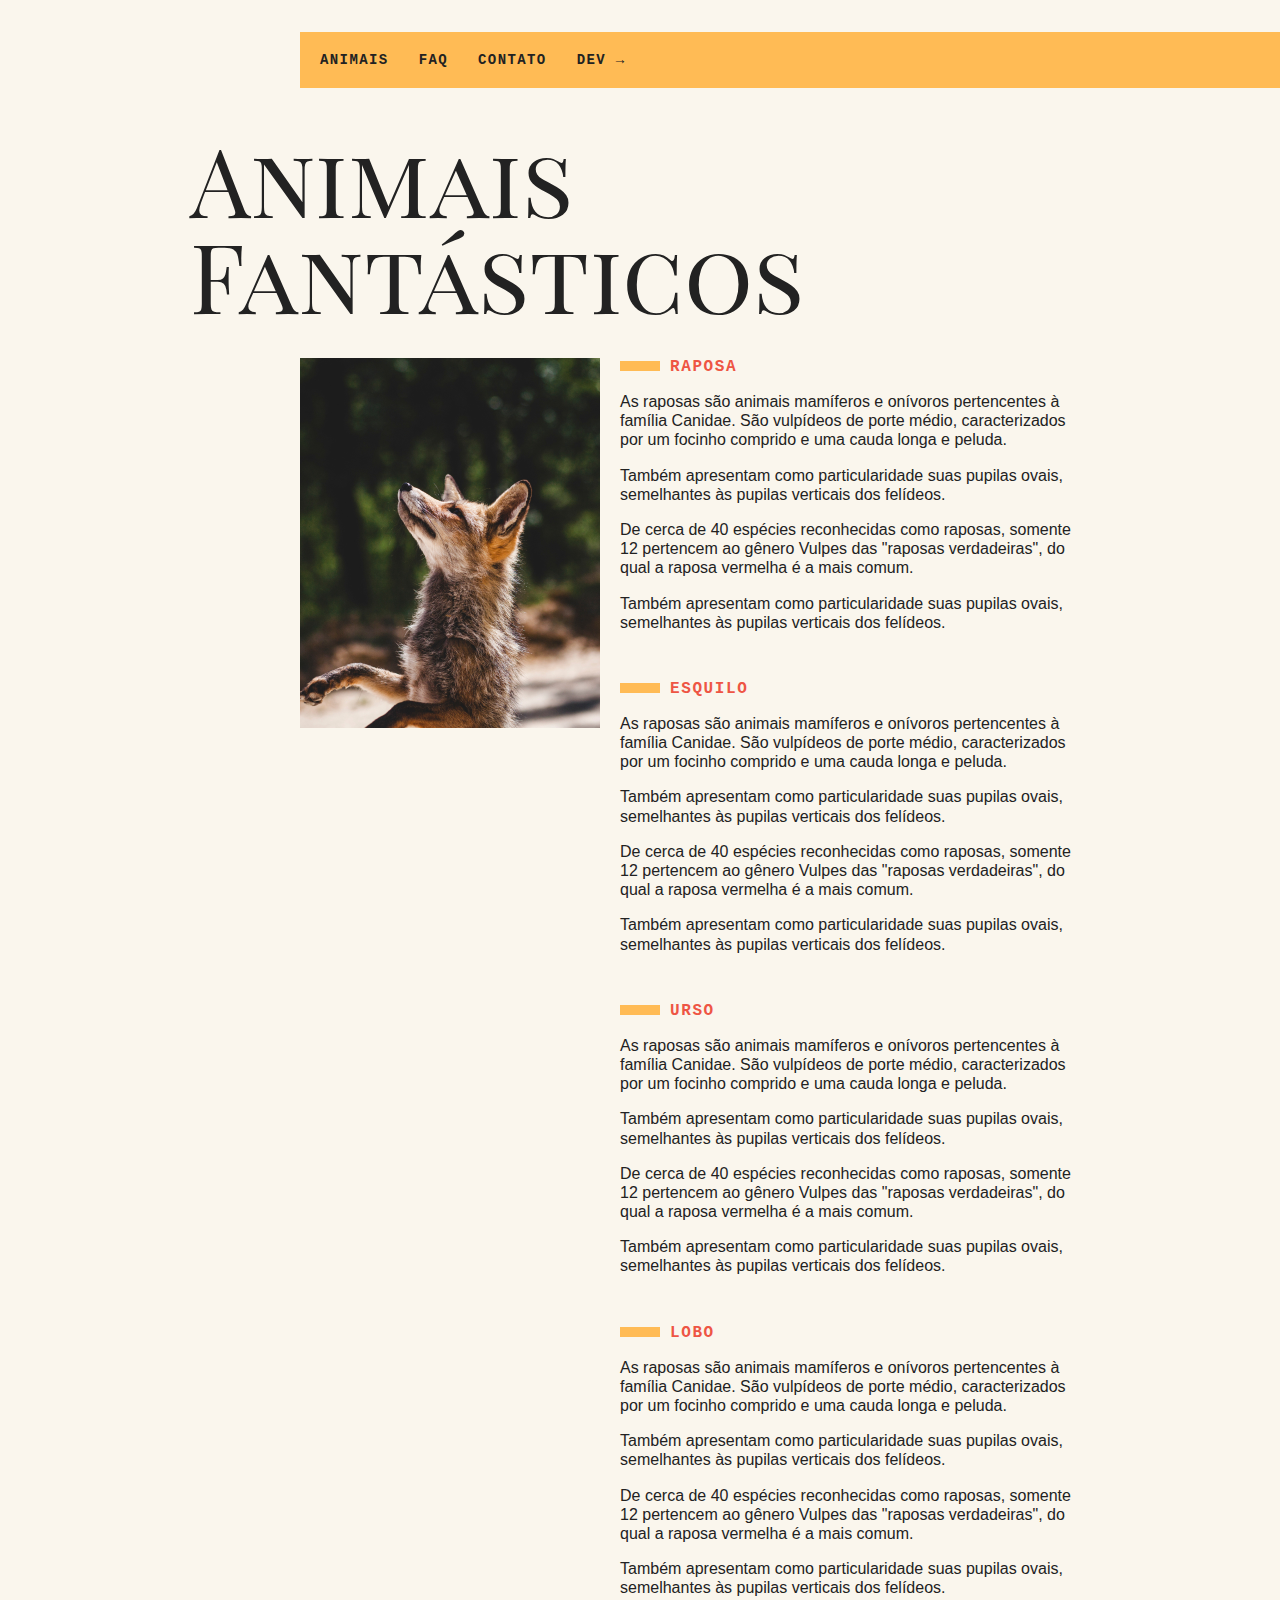
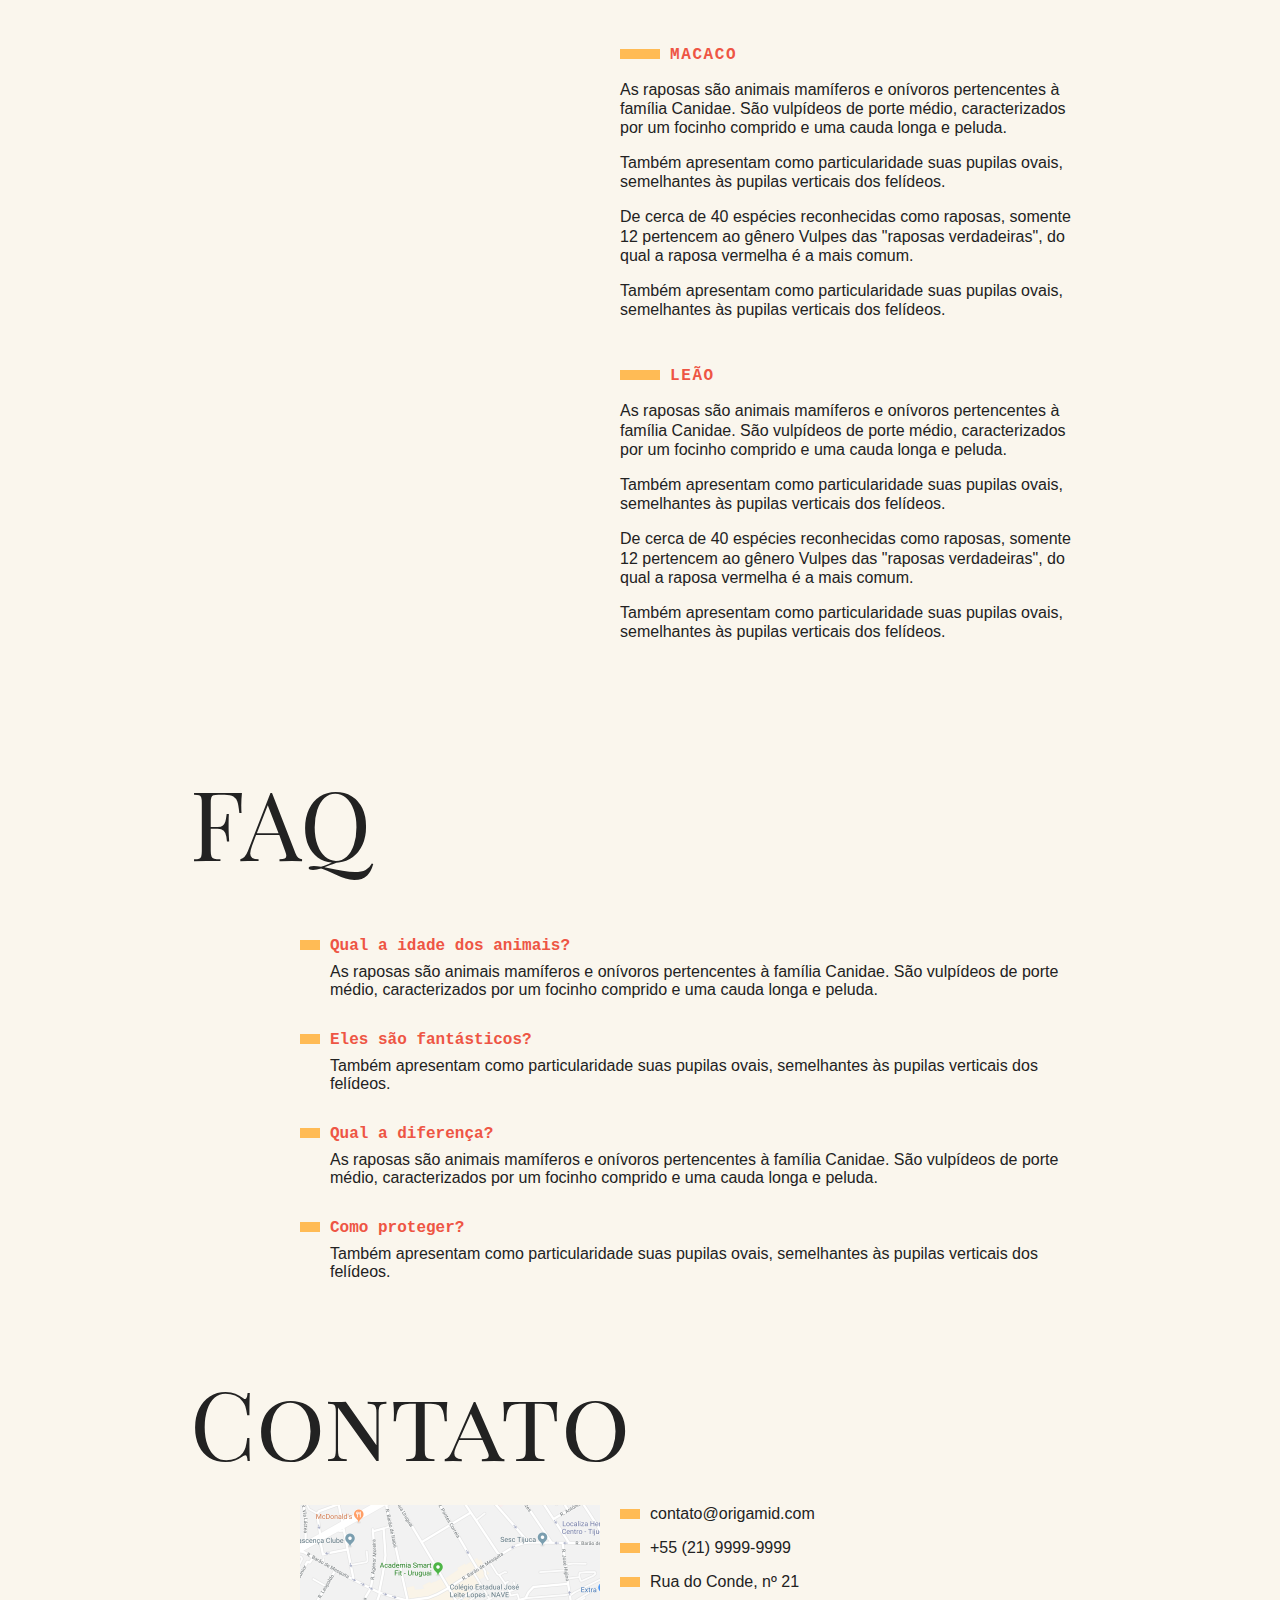
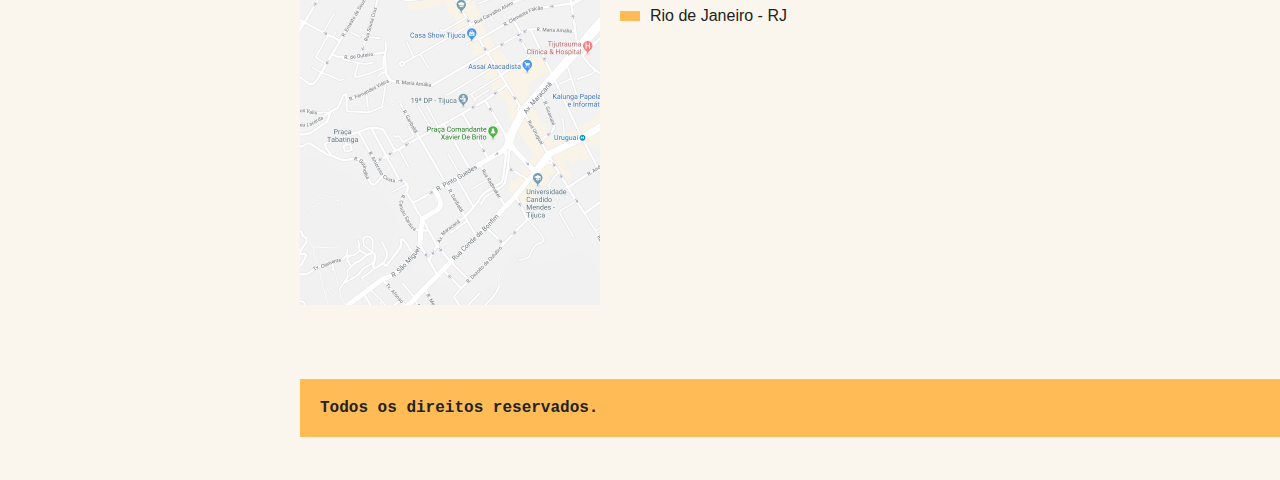
<file: Classes e Atributos/index.html>
<!DOCTYPE html>
<html>
<head>
  <meta charset="utf-8" />
  <meta http-equiv="X-UA-Compatible" content="IE=edge">
  <title>Animais Fantásticos</title>
  <meta name="viewport" content="width=device-width, initial-scale=1">
  <link href="https://fonts.googleapis.com/css?family=Playfair+Display+SC" rel="stylesheet">
  <link rel="stylesheet" type="text/css" href="css/style.css" />
</head>
<body>
  <nav class="menu">
    <ul>
      <li><a href="#animais">Animais</a></li>
      <li><a href="#faq">Faq</a></li>
      <li><a href="#contato">Contato</a></li>
      <li><a href="https://www.origamid.com/">Dev →</a></li>
    </ul>
  </nav>
  <section class="grid-section animais" id="animais">
    <h1 class="titulo">Animais Fantásticos</h1>
    <ul class="animais-lista">
      <li>
        <img src="img/imagem1.jpg">
      </li>
      <li>
        <img src="img/imagem2.jpg">
      </li>
      <li>
        <img src="img/imagem3.jpg">
      </li>
      <li>
        <img src="img/imagem4.jpg">
      </li>
      <li>
        <img src="img/imagem5.jpg">
      </li>
      <li>
        <img src="img/imagem6.jpg">
      </li>
    </ul>
    <div class="animais-descricao">
      <section>
        <h2>Raposa</h2>
        <p>As raposas são animais mamíferos e onívoros pertencentes à família Canidae. São vulpídeos de porte médio, caracterizados
          por um focinho comprido e uma cauda longa e peluda.</p>
        <p>Também apresentam como particularidade suas pupilas ovais, semelhantes às pupilas verticais dos felídeos.</p>
        <p>De cerca de 40 espécies reconhecidas como raposas, somente 12 pertencem ao gênero Vulpes das "raposas verdadeiras", do
          qual a raposa vermelha é a mais comum.</p>
        <p>Também apresentam como particularidade suas pupilas ovais, semelhantes às pupilas verticais dos felídeos.</p>
      </section>
      
      <section>
        <h2>Esquilo</h2>
        <p>As raposas são animais mamíferos e onívoros pertencentes à família Canidae. São vulpídeos de porte médio, caracterizados
          por um focinho comprido e uma cauda longa e peluda.</p>
        <p>Também apresentam como particularidade suas pupilas ovais, semelhantes às pupilas verticais dos felídeos.</p>
        <p>De cerca de 40 espécies reconhecidas como raposas, somente 12 pertencem ao gênero Vulpes das "raposas verdadeiras", do
          qual a raposa vermelha é a mais comum.</p>
        <p>Também apresentam como particularidade suas pupilas ovais, semelhantes às pupilas verticais dos felídeos.</p>
      </section>
      <section>
        <h2>Urso</h2>
        <p>As raposas são animais mamíferos e onívoros pertencentes à família Canidae. São vulpídeos de porte médio, caracterizados
          por um focinho comprido e uma cauda longa e peluda.</p>
        <p>Também apresentam como particularidade suas pupilas ovais, semelhantes às pupilas verticais dos felídeos.</p>
        <p>De cerca de 40 espécies reconhecidas como raposas, somente 12 pertencem ao gênero Vulpes das "raposas verdadeiras", do
          qual a raposa vermelha é a mais comum.</p>
        <p>Também apresentam como particularidade suas pupilas ovais, semelhantes às pupilas verticais dos felídeos.</p>
      </section>
      <section>
        <h2>Lobo</h2>
        <p>As raposas são animais mamíferos e onívoros pertencentes à família Canidae. São vulpídeos de porte médio, caracterizados
          por um focinho comprido e uma cauda longa e peluda.</p>
        <p>Também apresentam como particularidade suas pupilas ovais, semelhantes às pupilas verticais dos felídeos.</p>
        <p>De cerca de 40 espécies reconhecidas como raposas, somente 12 pertencem ao gênero Vulpes das "raposas verdadeiras", do
          qual a raposa vermelha é a mais comum.</p>
        <p>Também apresentam como particularidade suas pupilas ovais, semelhantes às pupilas verticais dos felídeos.</p>
      </section>
      <section>
        <h2>Macaco</h2>
        <p>As raposas são animais mamíferos e onívoros pertencentes à família Canidae. São vulpídeos de porte médio, caracterizados
          por um focinho comprido e uma cauda longa e peluda.</p>
        <p>Também apresentam como particularidade suas pupilas ovais, semelhantes às pupilas verticais dos felídeos.</p>
        <p>De cerca de 40 espécies reconhecidas como raposas, somente 12 pertencem ao gênero Vulpes das "raposas verdadeiras", do
          qual a raposa vermelha é a mais comum.</p>
        <p>Também apresentam como particularidade suas pupilas ovais, semelhantes às pupilas verticais dos felídeos.</p>
      </section>
      <section>
        <h2>Leão</h2>
        <p>As raposas são animais mamíferos e onívoros pertencentes à família Canidae. São vulpídeos de porte médio, caracterizados
          por um focinho comprido e uma cauda longa e peluda.</p>
        <p>Também apresentam como particularidade suas pupilas ovais, semelhantes às pupilas verticais dos felídeos.</p>
        <p>De cerca de 40 espécies reconhecidas como raposas, somente 12 pertencem ao gênero Vulpes das "raposas verdadeiras", do
          qual a raposa vermelha é a mais comum.</p>
        <p>Também apresentam como particularidade suas pupilas ovais, semelhantes às pupilas verticais dos felídeos.</p>
      </section>
    </div>
  </section>

  <section class="grid-section faq" id="faq">
    <h1 class="titulo">FAQ</h1>
    <dl class="faq-lista">
      <dt>Qual a idade dos animais?</dt>
      <dd>As raposas são animais mamíferos e onívoros pertencentes à família Canidae. São vulpídeos de porte médio, caracterizados por um focinho comprido e uma cauda longa e peluda.</dd>
      <dt>Eles são fantásticos?</dt>
      <dd>Também apresentam como particularidade suas pupilas ovais, semelhantes às pupilas verticais dos felídeos.</dd>
      <dt>Qual a diferença?</dt>
      <dd>As raposas são animais mamíferos e onívoros pertencentes à família Canidae. São vulpídeos de porte médio, caracterizados por um focinho comprido e uma cauda longa e peluda.</dd>
      <dt>Como proteger?</dt>
      <dd>Também apresentam como particularidade suas pupilas ovais, semelhantes às pupilas verticais dos felídeos.</dd>
    </dl>
  </section>

  <section class="grid-section contato" id="contato">
    <h1 class="titulo">Contato</h1>
    <div class="mapa">
      <img src="img/mapa.png">
    </div>
    <ul class="dados">
      <li>contato@origamid.com</li>
      <li>+55 (21) 9999-9999</li>
      <li>Rua do Conde, nº 21</li>
      <li>Rio de Janeiro - RJ</li>
    </ul>
  </section>

  <footer class="copy">
    <p>Todos os direitos reservados.</p>
  </footer>

  <script src="script.js"></script>  
  <script src="exercicio.js"></script>
</body>
</html>
</file>
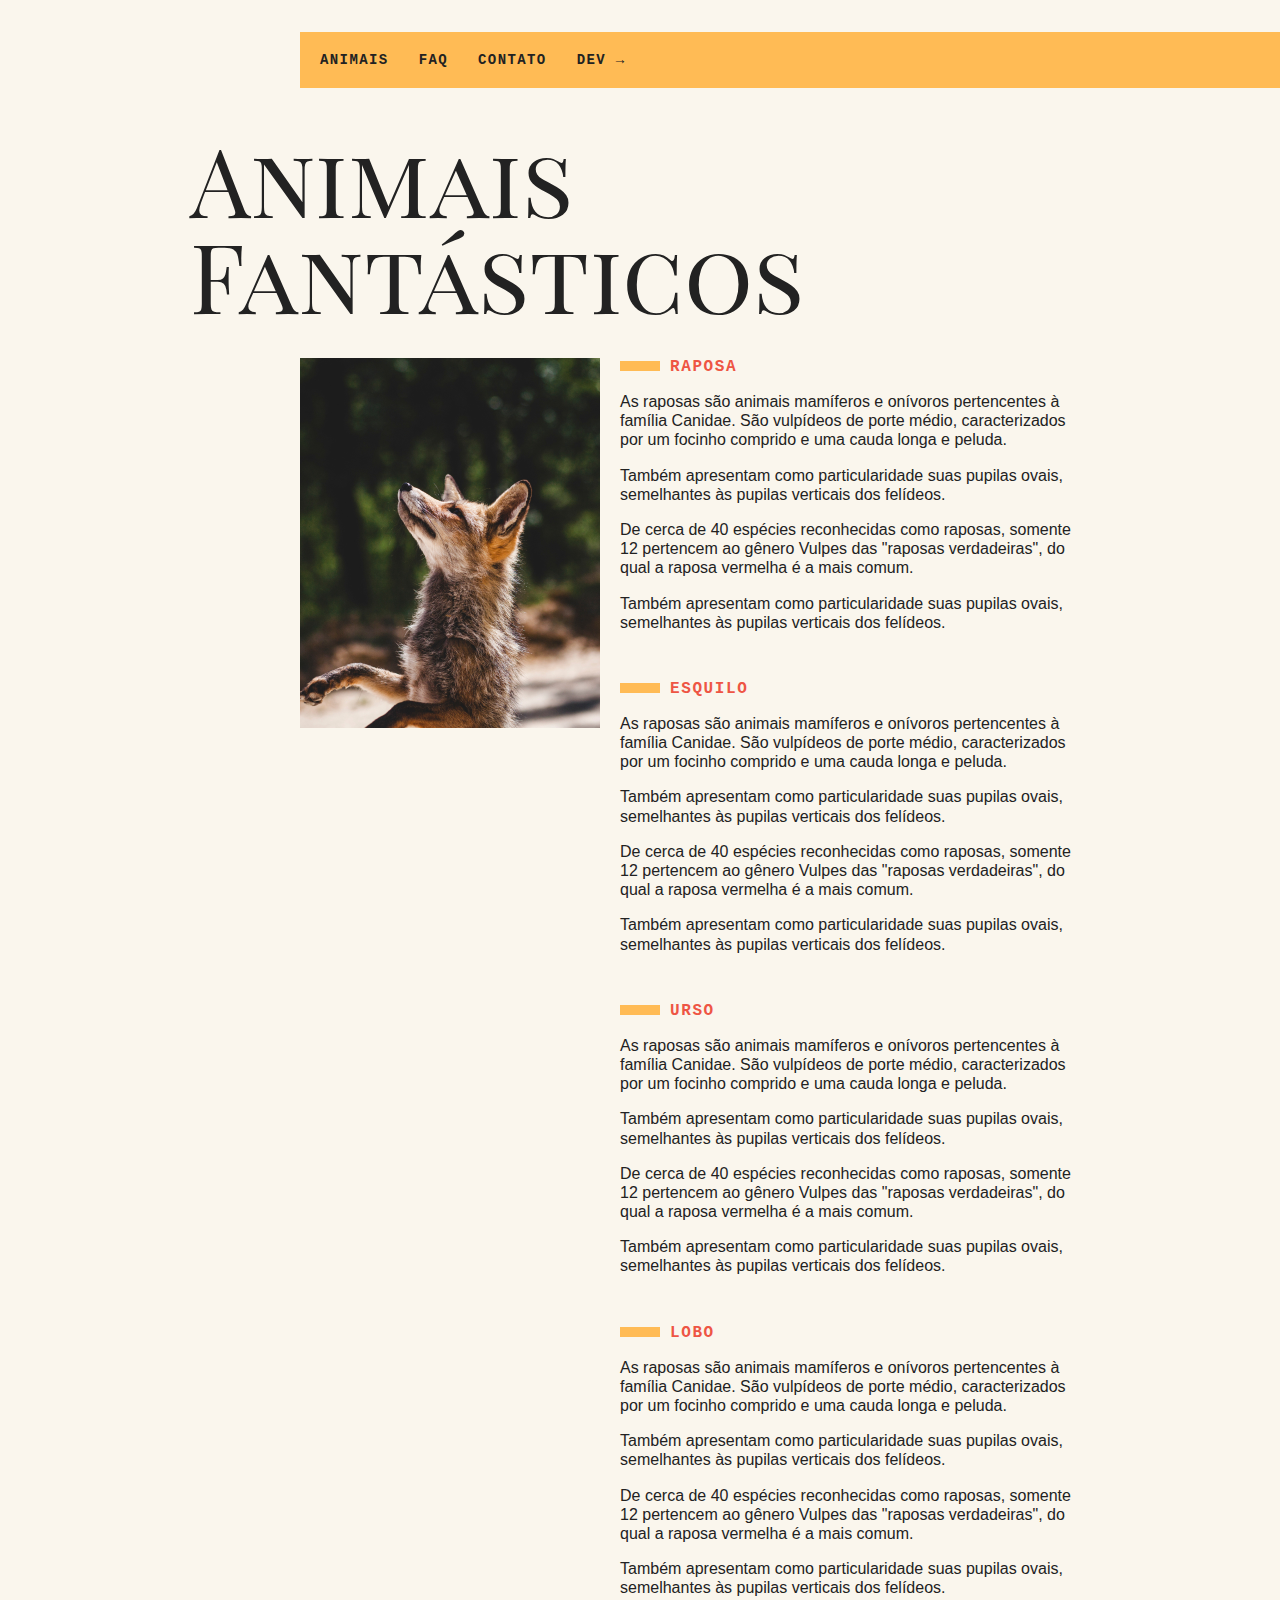
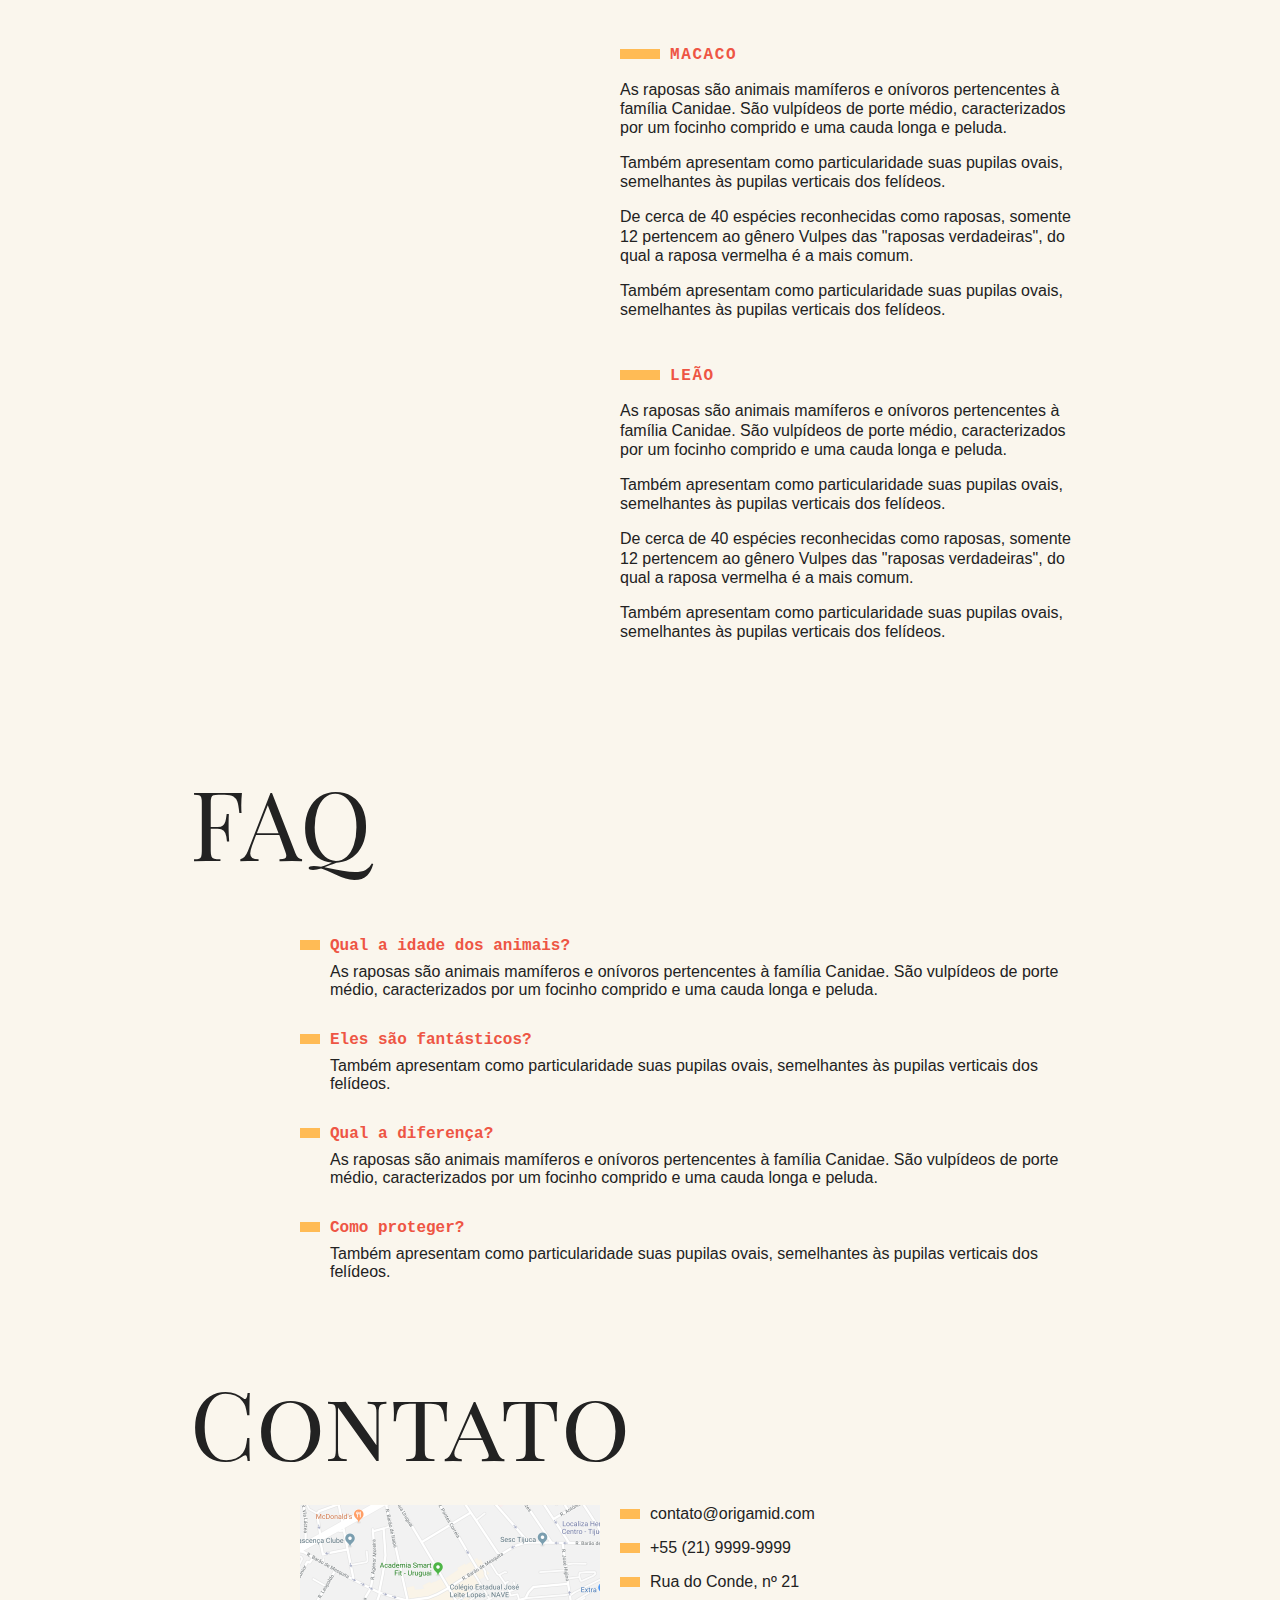
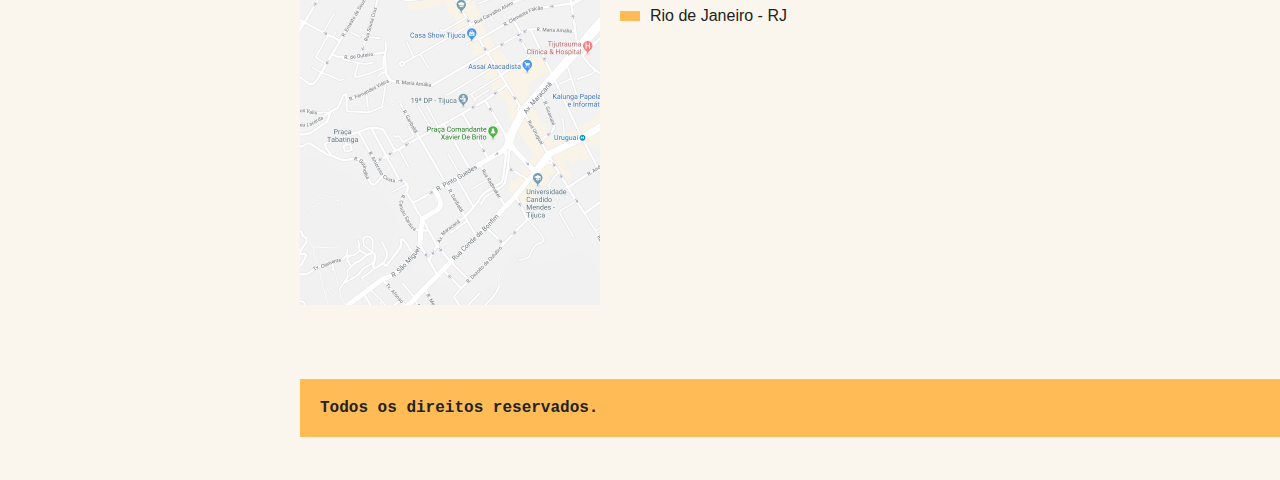
<file: Seleçao de Elementos/index.html>
<!DOCTYPE html>
<html>
<head>
  <meta charset="utf-8" />
  <meta http-equiv="X-UA-Compatible" content="IE=edge">
  <title>Animais Fantásticos</title>
  <meta name="viewport" content="width=device-width, initial-scale=1">
  <link href="https://fonts.googleapis.com/css?family=Playfair+Display+SC" rel="stylesheet">
  <link rel="stylesheet" type="text/css" href="css/style.css" />
</head>
<body>
  <nav class="menu">
    <ul>
      <li><a href="#animais">Animais</a></li>
      <li><a href="#faq">Faq</a></li>
      <li><a href="#contato">Contato</a></li>
      <li><a href="https://www.origamid.com/">Dev →</a></li>
    </ul>
  </nav>
  <section class="grid-section animais" id="animais">
    <h1 class="titulo">Animais Fantásticos</h1>
    <ul class="animais-lista">
      <li>
        <img src="img/imagem1.jpg">
      </li>
      <li>
        <img src="img/imagem2.jpg">
      </li>
      <li>
        <img src="img/imagem3.jpg">
      </li>
      <li>
        <img src="img/imagem4.jpg">
      </li>
      <li>
        <img src="img/imagem5.jpg">
      </li>
      <li>
        <img src="img/imagem6.jpg">
      </li>
    </ul>
    <div class="animais-descricao">
      <section>
        <h2>Raposa</h2>
        <p>As raposas são animais mamíferos e onívoros pertencentes à família Canidae. São vulpídeos de porte médio, caracterizados
          por um focinho comprido e uma cauda longa e peluda.</p>
        <p>Também apresentam como particularidade suas pupilas ovais, semelhantes às pupilas verticais dos felídeos.</p>
        <p>De cerca de 40 espécies reconhecidas como raposas, somente 12 pertencem ao gênero Vulpes das "raposas verdadeiras", do
          qual a raposa vermelha é a mais comum.</p>
        <p>Também apresentam como particularidade suas pupilas ovais, semelhantes às pupilas verticais dos felídeos.</p>
      </section>
      
      <section>
        <h2>Esquilo</h2>
        <p>As raposas são animais mamíferos e onívoros pertencentes à família Canidae. São vulpídeos de porte médio, caracterizados
          por um focinho comprido e uma cauda longa e peluda.</p>
        <p>Também apresentam como particularidade suas pupilas ovais, semelhantes às pupilas verticais dos felídeos.</p>
        <p>De cerca de 40 espécies reconhecidas como raposas, somente 12 pertencem ao gênero Vulpes das "raposas verdadeiras", do
          qual a raposa vermelha é a mais comum.</p>
        <p>Também apresentam como particularidade suas pupilas ovais, semelhantes às pupilas verticais dos felídeos.</p>
      </section>
      <section>
        <h2>Urso</h2>
        <p>As raposas são animais mamíferos e onívoros pertencentes à família Canidae. São vulpídeos de porte médio, caracterizados
          por um focinho comprido e uma cauda longa e peluda.</p>
        <p>Também apresentam como particularidade suas pupilas ovais, semelhantes às pupilas verticais dos felídeos.</p>
        <p>De cerca de 40 espécies reconhecidas como raposas, somente 12 pertencem ao gênero Vulpes das "raposas verdadeiras", do
          qual a raposa vermelha é a mais comum.</p>
        <p>Também apresentam como particularidade suas pupilas ovais, semelhantes às pupilas verticais dos felídeos.</p>
      </section>
      <section>
        <h2>Lobo</h2>
        <p>As raposas são animais mamíferos e onívoros pertencentes à família Canidae. São vulpídeos de porte médio, caracterizados
          por um focinho comprido e uma cauda longa e peluda.</p>
        <p>Também apresentam como particularidade suas pupilas ovais, semelhantes às pupilas verticais dos felídeos.</p>
        <p>De cerca de 40 espécies reconhecidas como raposas, somente 12 pertencem ao gênero Vulpes das "raposas verdadeiras", do
          qual a raposa vermelha é a mais comum.</p>
        <p>Também apresentam como particularidade suas pupilas ovais, semelhantes às pupilas verticais dos felídeos.</p>
      </section>
      <section>
        <h2>Macaco</h2>
        <p>As raposas são animais mamíferos e onívoros pertencentes à família Canidae. São vulpídeos de porte médio, caracterizados
          por um focinho comprido e uma cauda longa e peluda.</p>
        <p>Também apresentam como particularidade suas pupilas ovais, semelhantes às pupilas verticais dos felídeos.</p>
        <p>De cerca de 40 espécies reconhecidas como raposas, somente 12 pertencem ao gênero Vulpes das "raposas verdadeiras", do
          qual a raposa vermelha é a mais comum.</p>
        <p>Também apresentam como particularidade suas pupilas ovais, semelhantes às pupilas verticais dos felídeos.</p>
      </section>
      <section>
        <h2>Leão</h2>
        <p>As raposas são animais mamíferos e onívoros pertencentes à família Canidae. São vulpídeos de porte médio, caracterizados
          por um focinho comprido e uma cauda longa e peluda.</p>
        <p>Também apresentam como particularidade suas pupilas ovais, semelhantes às pupilas verticais dos felídeos.</p>
        <p>De cerca de 40 espécies reconhecidas como raposas, somente 12 pertencem ao gênero Vulpes das "raposas verdadeiras", do
          qual a raposa vermelha é a mais comum.</p>
        <p>Também apresentam como particularidade suas pupilas ovais, semelhantes às pupilas verticais dos felídeos.</p>
      </section>
    </div>
  </section>

  <section class="grid-section faq" id="faq">
    <h1 class="titulo">FAQ</h1>
    <dl class="faq-lista">
      <dt>Qual a idade dos animais?</dt>
      <dd>As raposas são animais mamíferos e onívoros pertencentes à família Canidae. São vulpídeos de porte médio, caracterizados por um focinho comprido e uma cauda longa e peluda.</dd>
      <dt>Eles são fantásticos?</dt>
      <dd>Também apresentam como particularidade suas pupilas ovais, semelhantes às pupilas verticais dos felídeos.</dd>
      <dt>Qual a diferença?</dt>
      <dd>As raposas são animais mamíferos e onívoros pertencentes à família Canidae. São vulpídeos de porte médio, caracterizados por um focinho comprido e uma cauda longa e peluda.</dd>
      <dt>Como proteger?</dt>
      <dd>Também apresentam como particularidade suas pupilas ovais, semelhantes às pupilas verticais dos felídeos.</dd>
    </dl>
  </section>

  <section class="grid-section contato" id="contato">
    <h1 class="titulo">Contato</h1>
    <div class="mapa">
      <img src="img/mapa.png">
    </div>
    <ul class="dados">
      <li>contato@origamid.com</li>
      <li>+55 (21) 9999-9999</li>
      <li>Rua do Conde, nº 21</li>
      <li>Rio de Janeiro - RJ</li>
    </ul>
  </section>

  <footer class="copy">
    <p>Todos os direitos reservados.</p>
  </footer>

  <script src="script.js"></script>  
</body>
</html>
</file>
<file: Classes e Atributos/css/style.css>
body, h1, h2, ul, li, p, dd, dt, dl {
  margin: 0px;
  padding: 0px;
}

img {
  display: block;
  max-width: 100%;
}

ul {
  list-style: none;
}

body {
  background: #faf6ed;
  color: #222;
  -webkit-font-smoothing: antialiased;
  display: grid;
  grid-template-columns: 1fr 120px minmax(300px, 800px) 1fr;
}

.menu {
  grid-column: 3 / 5;
  margin-top: 2rem;
  margin-bottom: 2rem;
  background: #FB5;
}

.menu ul {
  display: flex;
  flex-wrap: wrap;
  padding: 10px;
}

.menu li a {
  display: block;
  padding: 10px;
  margin-right: 10px;
  color: #222;
  text-decoration: none;
  font-family: 'IBM Plex Mono', monospace;
  font-weight: bold;
  text-transform: uppercase;
  font-size: 0.875rem;
  letter-spacing: .1em;
}

.grid-section {
  grid-column: 2 / 4;
  width: 100%;
  box-sizing: border-box;
  padding: 10px;
  display: grid;
  grid-template-columns: 90px 300px 1fr;
  grid-gap: 20px;
  margin-bottom: 4rem;
}

.titulo {
  font-family: 'Playfair Display SC', georgia;
  font-size: 6rem;
  line-height: 1;
  font-weight: 400;
  margin-bottom: 1rem;
  grid-column: 1 / 4;
}

.animais h2 {
  font-family: 'IBM Plex Mono', monospace;
  font-size: 1rem;
  text-transform: uppercase;
  letter-spacing: .1em;
  margin-bottom: 1rem;
  color: #E54;
}

.animais h2::before {
  content: '';
  display: inline-block;
  width: 40px;
  height: 10px;
  margin-right: 10px;
  background: #FB5;
}

.animais p {
  font-family: Helvetica, Arial;
  line-height: 1.2;
  margin-bottom: 1rem;
}

.animais-lista {
  height: 370px;
  overflow-y: scroll;
  grid-column: 2;
}

.animais-lista::-webkit-scrollbar {
  width: 18px;
}

.animais-lista::-webkit-scrollbar-thumb {
  background: #FB5;
  border-left: 4px solid #faf6ed;
  border-right: 4px solid #faf6ed;
}

.animais-lista::-webkit-scrollbar-track {
  background: #faf6ed;
}

.animais-descricao {
  grid-column: 3;
}

.animais-descricao section {
  margin-bottom: 3rem;
}

.faq-lista {
  grid-column: 2 / 4
}

.faq-lista dt {
  font-family: 'IBM Plex Mono', monospace;
  font-weight: bold;
  margin-top: 2rem;
  margin-bottom: .5rem;
  color: #E54;
}

.faq-lista dt::before {
  content: '';
  display: inline-block;
  width: 20px;
  height: 10px;
  margin-right: 10px;
  background: #FB5;
}

.faq-lista dd {
  font-family: Helvetica, Arial;
  margin-bottom: .5rem;
  margin-left: 30px;
}

.mapa {
  grid-column: 2;
}

.dados {
  grid-column: 3;
}

.dados li {
  margin-bottom: 1rem;
  font-family: Helvetica, Arial;
}

.dados li::before {
  content: '';
  display: inline-block;
  width: 20px;
  height: 10px;
  margin-right: 10px;
  background: #FB5;
}

.copy {
  grid-column: 3/5;
  margin-bottom: 2rem;
  background: #FB5;
}

.copy p {
  padding: 20px;
  font-family: 'IBM Plex Mono', monospace;
  font-weight: bold;
}

@media (max-width: 700px) {
  body {
    grid-template-columns: 1fr;
  }
  .menu, .grid-section, .copy {
    grid-column: 1;
  }
  .grid-section {
    grid-template-columns: 100px 1fr;
    grid-gap: 10px;
  }
  .animais-lista {
    grid-column: 1;
  }
  .faq-lista, .dados, .mapa {
    grid-column: 1 / 3;
  }
  .grid-section h1 {
    font-size: 3rem;
  }
  .menu {
    margin-top: 0px;
  }
  .copy {
    margin-bottom: 0px;
  }
}
</file>
<file: Seleçao de Elementos/css/style.css>
body, h1, h2, ul, li, p, dd, dt, dl {
  margin: 0px;
  padding: 0px;
}

img {
  display: block;
  max-width: 100%;
}

ul {
  list-style: none;
}

body {
  background: #faf6ed;
  color: #222;
  -webkit-font-smoothing: antialiased;
  display: grid;
  grid-template-columns: 1fr 120px minmax(300px, 800px) 1fr;
}

.menu {
  grid-column: 3 / 5;
  margin-top: 2rem;
  margin-bottom: 2rem;
  background: #FB5;
}

.menu ul {
  display: flex;
  flex-wrap: wrap;
  padding: 10px;
}

.menu li a {
  display: block;
  padding: 10px;
  margin-right: 10px;
  color: #222;
  text-decoration: none;
  font-family: 'IBM Plex Mono', monospace;
  font-weight: bold;
  text-transform: uppercase;
  font-size: 0.875rem;
  letter-spacing: .1em;
}

.grid-section {
  grid-column: 2 / 4;
  width: 100%;
  box-sizing: border-box;
  padding: 10px;
  display: grid;
  grid-template-columns: 90px 300px 1fr;
  grid-gap: 20px;
  margin-bottom: 4rem;
}

.titulo {
  font-family: 'Playfair Display SC', georgia;
  font-size: 6rem;
  line-height: 1;
  font-weight: 400;
  margin-bottom: 1rem;
  grid-column: 1 / 4;
}

.animais h2 {
  font-family: 'IBM Plex Mono', monospace;
  font-size: 1rem;
  text-transform: uppercase;
  letter-spacing: .1em;
  margin-bottom: 1rem;
  color: #E54;
}

.animais h2::before {
  content: '';
  display: inline-block;
  width: 40px;
  height: 10px;
  margin-right: 10px;
  background: #FB5;
}

.animais p {
  font-family: Helvetica, Arial;
  line-height: 1.2;
  margin-bottom: 1rem;
}

.animais-lista {
  height: 370px;
  overflow-y: scroll;
  grid-column: 2;
}

.animais-lista::-webkit-scrollbar {
  width: 18px;
}

.animais-lista::-webkit-scrollbar-thumb {
  background: #FB5;
  border-left: 4px solid #faf6ed;
  border-right: 4px solid #faf6ed;
}

.animais-lista::-webkit-scrollbar-track {
  background: #faf6ed;
}

.animais-descricao {
  grid-column: 3;
}

.animais-descricao section {
  margin-bottom: 3rem;
}

.faq-lista {
  grid-column: 2 / 4
}

.faq-lista dt {
  font-family: 'IBM Plex Mono', monospace;
  font-weight: bold;
  margin-top: 2rem;
  margin-bottom: .5rem;
  color: #E54;
}

.faq-lista dt::before {
  content: '';
  display: inline-block;
  width: 20px;
  height: 10px;
  margin-right: 10px;
  background: #FB5;
}

.faq-lista dd {
  font-family: Helvetica, Arial;
  margin-bottom: .5rem;
  margin-left: 30px;
}

.mapa {
  grid-column: 2;
}

.dados {
  grid-column: 3;
}

.dados li {
  margin-bottom: 1rem;
  font-family: Helvetica, Arial;
}

.dados li::before {
  content: '';
  display: inline-block;
  width: 20px;
  height: 10px;
  margin-right: 10px;
  background: #FB5;
}

.copy {
  grid-column: 3/5;
  margin-bottom: 2rem;
  background: #FB5;
}

.copy p {
  padding: 20px;
  font-family: 'IBM Plex Mono', monospace;
  font-weight: bold;
}

@media (max-width: 700px) {
  body {
    grid-template-columns: 1fr;
  }
  .menu, .grid-section, .copy {
    grid-column: 1;
  }
  .grid-section {
    grid-template-columns: 100px 1fr;
    grid-gap: 10px;
  }
  .animais-lista {
    grid-column: 1;
  }
  .faq-lista, .dados, .mapa {
    grid-column: 1 / 3;
  }
  .grid-section h1 {
    font-size: 3rem;
  }
  .menu {
    margin-top: 0px;
  }
  .copy {
    margin-bottom: 0px;
  }
}
</file>
